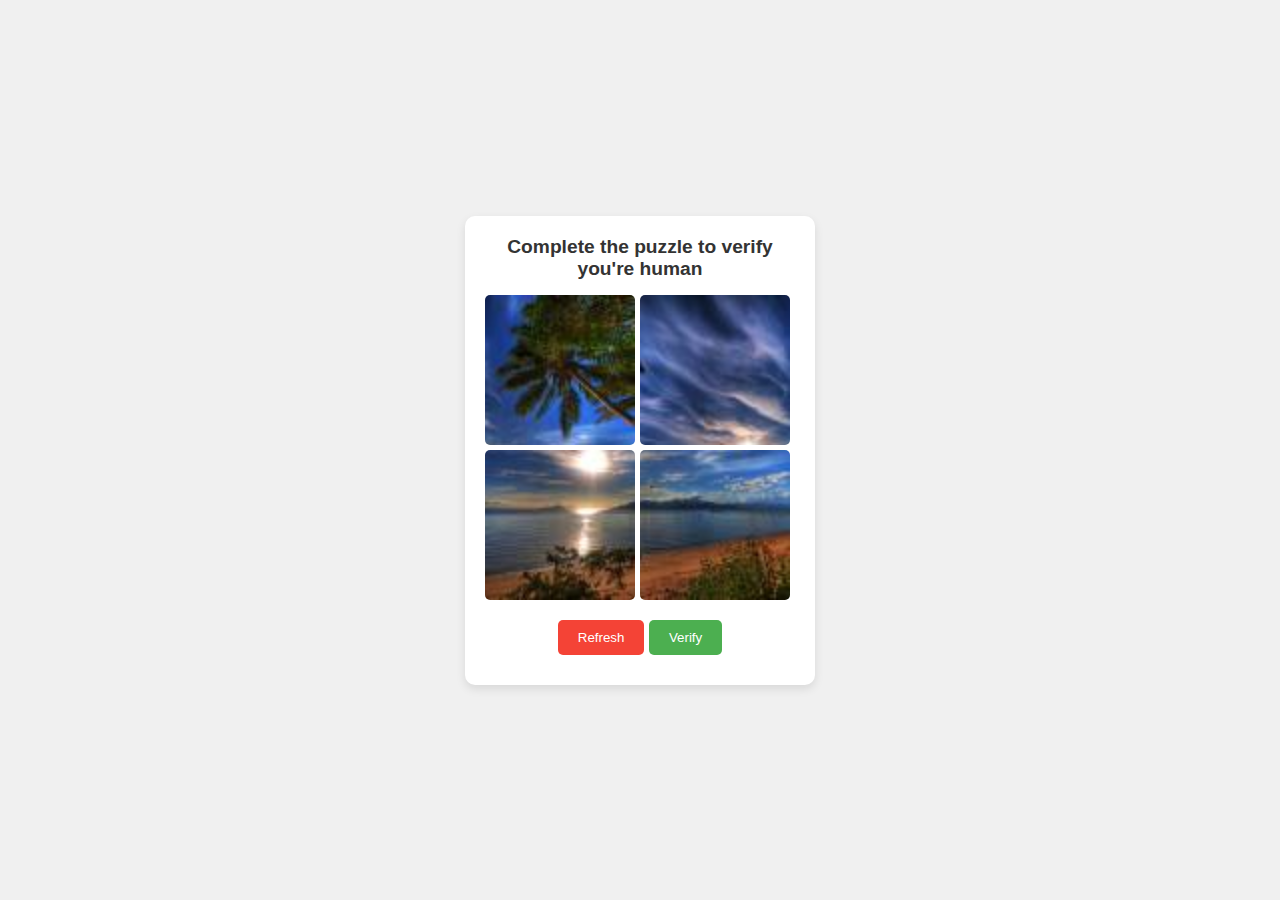
<file: index.html>
<!DOCTYPE html>
<html lang="en">
<head>
    <meta charset="UTF-8">
    <meta name="viewport" content="width=device-width, initial-scale=1.0">
    <title>Drag & Drop Puzzle CAPTCHA</title>
    <link rel="stylesheet" href="style.css">
</head>
<body>
    <div class="puzzle-container">
        <h2>Complete the puzzle to verify you're human</h2>
        <div class="puzzle-grid">
            <div class="puzzle-piece" id="piece-1" draggable="true"></div>
            <div class="puzzle-piece" id="piece-2" draggable="true"></div>
            <div class="puzzle-piece" id="piece-3" draggable="true"></div>
            <div class="puzzle-piece" id="piece-4" draggable="true"></div>
        </div>
        <div class="controls">
            <button id="refresh-btn">Refresh</button>
            <button id="verify-btn">Verify</button>
        </div>
        <p id="message"></p>
    </div>

    <!-- Include screenInfo.js -->
    <script src="screenInfo.js"></script>
    <script src="script.js"></script>
</body>
</html>
</file>
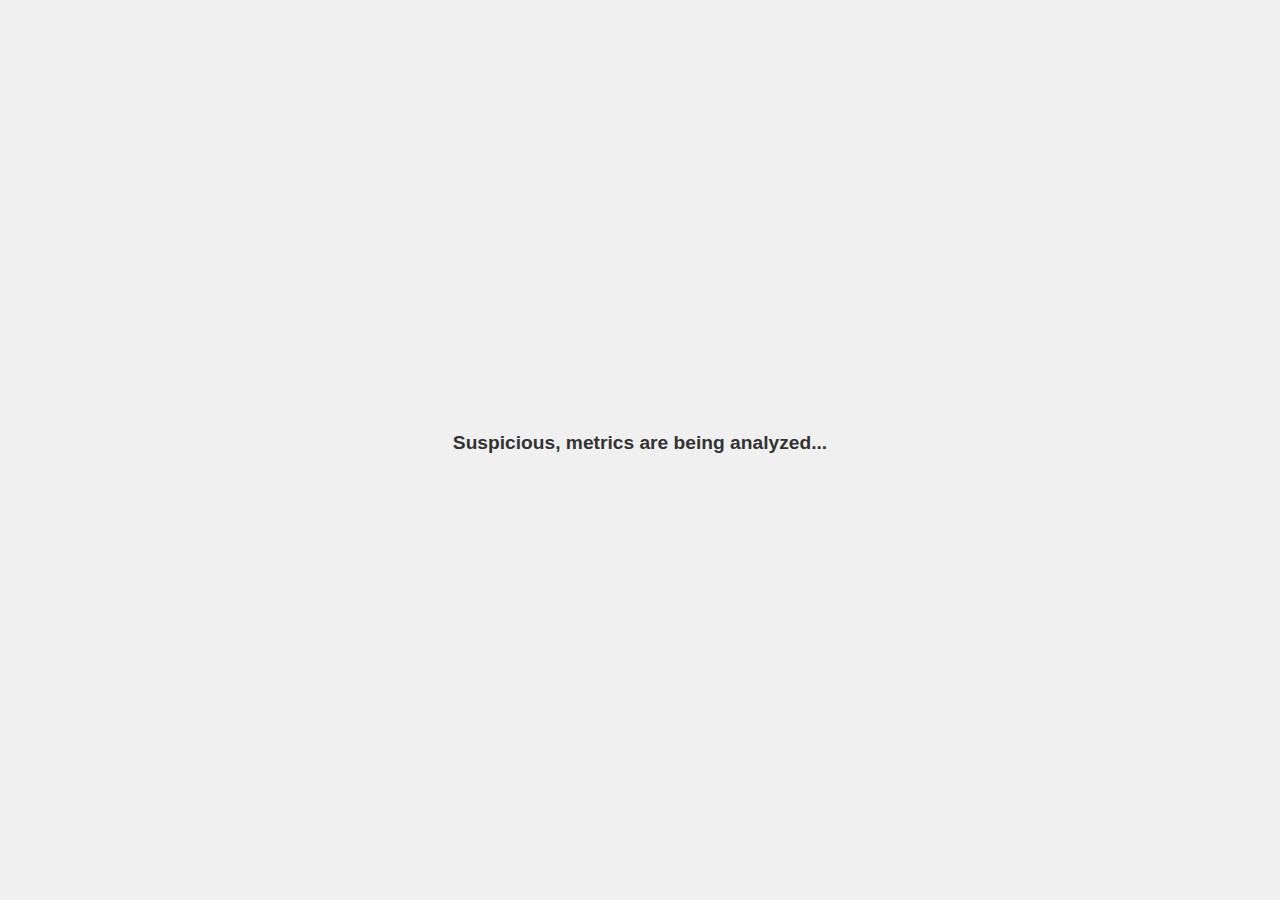
<file: suspicious.html>
<!DOCTYPE html>
<html lang="en">
<head>
    <meta charset="UTF-8">
    <meta name="viewport" content="width=device-width, initial-scale=1.0">
    <title>Suspicious Activity</title>
    <link rel="stylesheet" href="style.css">
</head>
<body>
    <div class="loading">
        <div class="spinner"></div>
        <h2>Suspicious, metrics are being analyzed...</h2>
    </div>
</body>
</html>
</file>
<file: style.css>
* {
    box-sizing: border-box;
    margin: 0;
    padding: 0;
 }
 
 body {
    display: flex;
    justify-content: center;
    align-items: center;
    height: 100vh;
    background-color: #f0f0f0;
    font-family: 'Arial', sans-serif;
 }
 
 .puzzle-container {
    text-align: center;
    padding: 20px;
    background: #fff;
    border-radius: 10px;
    box-shadow: 0 4px 10px rgba(0, 0, 0, 0.1);
    width: 350px;
 }
 
 h2 {
    margin-bottom: 15px;
    font-size: 1.2em;
    color: #333;
 }
 
 .puzzle-grid {
    display: grid;
    grid-template-columns: repeat(2, 150px);
    grid-template-rows: repeat(2, 150px);
    gap: 5px;
    margin-bottom: 20px;
 }
 
 .puzzle-piece {
    width: 150px;
    height: 150px;
    background-color: #ddd;
    border-radius: 5px;
    cursor: move;
    transition: background 0.3s ease-in-out;
 }
 
 .puzzle-piece.dragging {
    opacity: 0.5;
 }
 
 #verify-btn,
 #refresh-btn {
    padding: 10px 20px;
    border-radius: 5px;
    border: none;
    cursor: pointer; 
 }
 
 #verify-btn {
    background-color: #4CAF50; 
    color: white; 
 }
 
 #refresh-btn { 
    background-color: #f44336; 
    color: white; 
 }
 
 #message { 
    margin-top: 10px; 
    font-size: 1.1em; 
 }
 
 #message.verified { 
    color: green; 
 }
 
 #message.error { 
    color:red; 
 }
</file>
